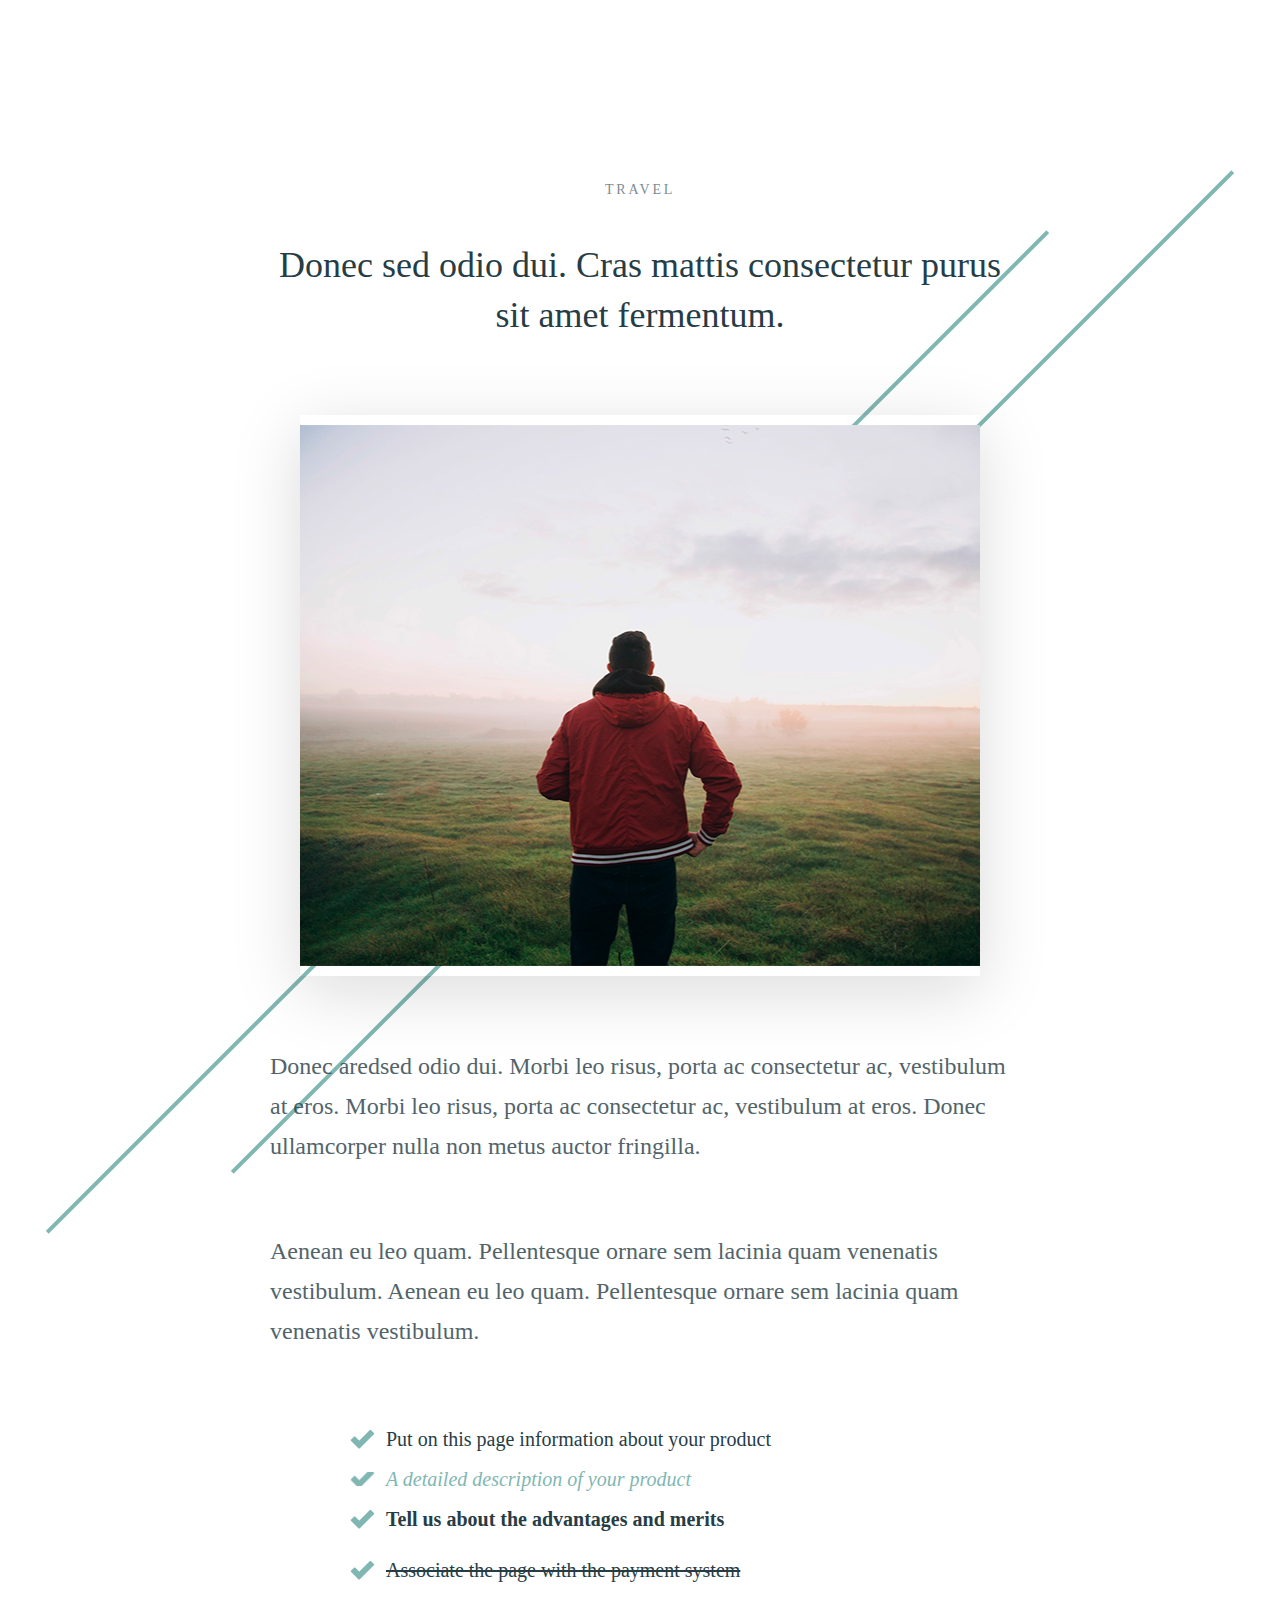
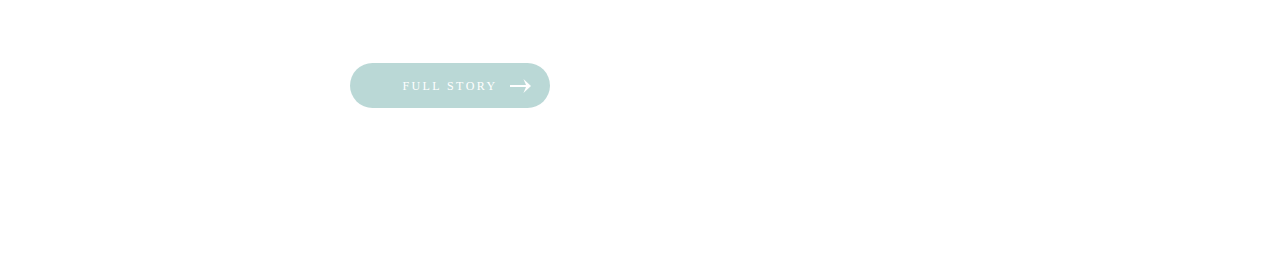
<file: index.html>
<!DOCTYPE html>
<html lang="en">
<head>
    <meta charset="UTF-8">
	<meta http-equiv="Content-type" content="text/html;charset=UTF-8" />
    <title>homework_9</title>
    <link rel="stylesheet" href="css/style.css" />

</head>
<body>
    <div class="basis">
        
            <p class="name">
                Travel
            </p>
            <p class="title">
                Donec sed odio dui. Cras mattis consectetur purus <br/> sit amet fermentum.
            </p>
            <div class="square-backgr">

            </div>

            <div class="basis-paragraph">
                <p>
                    Donec aredsed odio dui. Morbi leo risus, porta ac consectetur ac, vestibulum at eros. Morbi leo risus, porta ac consectetur ac, vestibulum at eros. Donec ullamcorper nulla non metus auctor fringilla.
                </p>
                <p class="paragraph-2">
                    Aenean eu leo quam. Pellentesque ornare sem lacinia quam venenatis vestibulum. Aenean eu leo quam. Pellentesque ornare sem lacinia quam venenatis vestibulum.
                 </p>
            </div>
            <div class="description_itemes" >
                <ul class="itemes">
                    <li class="item_1">
                        Put on this page information about your product
                    </li>
                    <li class="item_2">
                        A detailed description of your product
                    </li>
                    <li class="item_3" >
                        Tell us about the advantages and merits
                    </li>
                    <li class="item_4" >
                        Associate the page with the payment system
                    </li>
                </ul>
            </div>
            <div>
                    <a href="#">
                        <button class="button_story">Full Story</button>
                    </a>
                
            </div>
            
    </div>
</body>
</html>
</file>
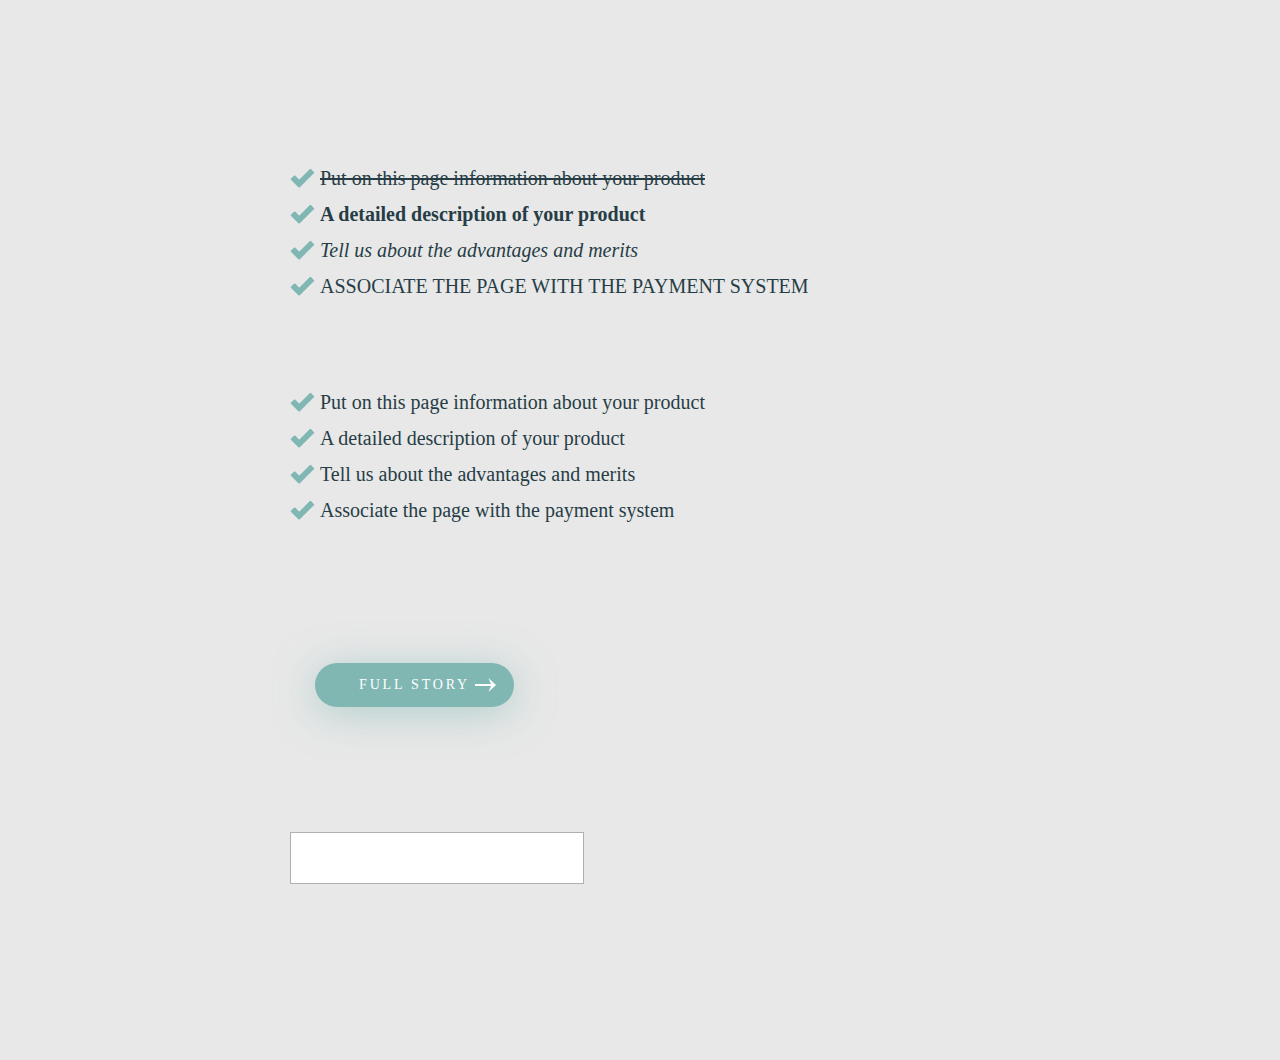
<file: hw_10/index.html>
<!DOCTYPE html>
<html lang="en">
<head>
    <meta charset="UTF-8">
	<meta http-equiv="Content-type" content="text/html;charset=UTF-8" />
    <title>homework_10</title>
    <link rel="stylesheet" href="css/style.css" />

</head>
<body>
    <div>
        <ul class="list1">
            <li>Put on this page information about your product</li>
            <li>A detailed description of your product</li>
            <li>Tell us about the advantages and merits</li>
            <li>Associate the page with the payment system</li>
        </ul>
    </div>
    <div>
        <ul class="list2">
            <li>Put on this page information about your product</li>
            <li class="textred"> A detailed description of your product</li>
            <li>Tell us about the advantages and merits</li>
            <li>Associate the page with the payment system</li>
    </div>
    </ul>
    <a href="#">
        <button class="button_story">Full Story</button>
    </a>
    <form action="#">
        <input type="text" class="textinput">
    </form>
</body>
</html>
</file>
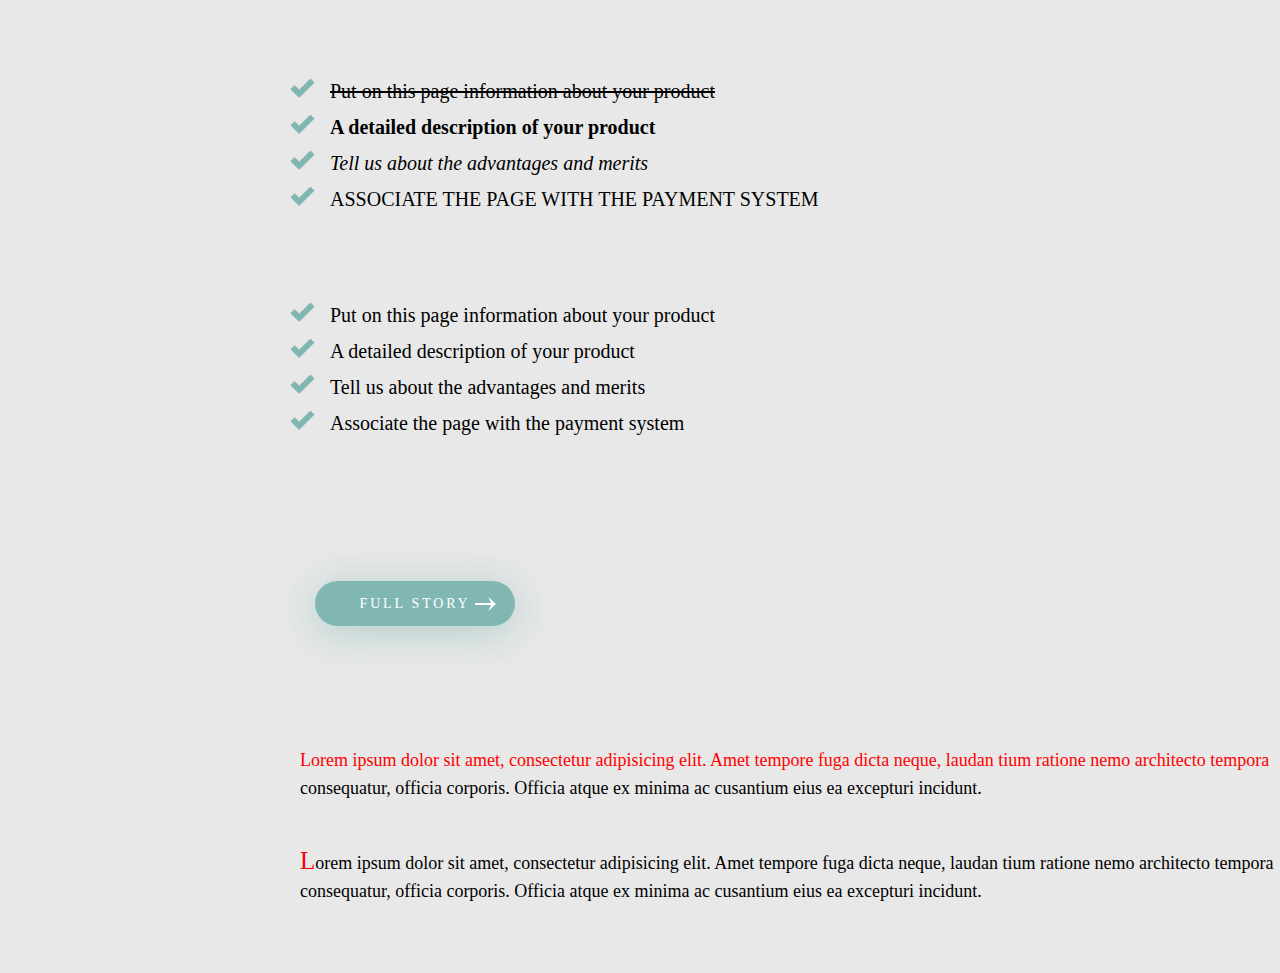
<file: hw_11/index.html>
<!DOCTYPE html>
<html lang="en">
<head>
    <meta charset="UTF-8">
	<meta http-equiv="Content-type" content="text/html;charset=UTF-8" />
    <title>homework_10</title>
    <link rel="stylesheet" href="css/style.css" />

</head>
<body>
    <div>
        <ul class="list_1">
            <li>Put on this page information about your product</li>
            <li>A detailed description of your product</li>
            <li>Tell us about the advantages and merits</li>
            <li>Associate the page with the payment system</li>
        </ul>
    </div>
    <div>
        <ul class="list_2">
            <li>Put on this page information about your product</li>
            <li class="red_line" >A detailed description of your product</li>
            <li>Tell us about the advantages and merits</li>
            <li>Associate the page with the payment system</li>
        </ul>
    </div>
    <div>
        <a href="#">
            <button class="story_button">Full Story</button>
        </a>
    </div>
    <div>
        <p class="paragraph_1">
            Lorem ipsum dolor sit amet, consectetur adipisicing elit. Amet tempore fuga dicta neque, laudan
            tium ratione nemo architecto tempora consequatur, officia corporis. Officia atque ex minima ac
            cusantium eius ea excepturi incidunt.
        </p>
    </div>
    <div>
        <p class="paragraph_2">
            Lorem ipsum dolor sit amet, consectetur adipisicing elit. Amet tempore fuga dicta neque, laudan
            tium ratione nemo architecto tempora consequatur, officia corporis. Officia atque ex minima ac
            cusantium eius ea excepturi incidunt.
        </p>
    </div> 

</body>
</html>
</file>
<file: css/style.css>
*{
	padding: 0;
	margin: 0;
	border: 0;
}
*,*:before,*:after{
	-moz-box-sizing: border-box;
	-webkit-box-sizing: border-box;
	box-sizing: border-box;
}
:focus,:active{outline: none;}
a:focus,a:active{outline: none;}

nav,footer,header,aside{display:block;}

html,body{
	height: 100%;
	width: 100%;
	font-size: 100%;
	line-height: 1;
	font-size: 14px;
	-ms-text-size-adjust: 100%;
	-moz-text-size-adjust: 100%;
	-webkit--text-size-adjust: 100%;
}
input,button,textarea{font-family: inherit;}

input::-ms-clear{display:none;}
button{cursor: pointer;}
button::-moz-focus-inner {padding: 0;border: 0;}
a, a:visited{text-decoration: none}
a:hover{text-decoration: none}
ul li{list-style: none;}
img{vertical-align: top;}
h1,h2,h3,h4,h5,h6{font-size: inherit;font-weight: 400;}



 .basis{
		 max-width: 1440px;
		 margin: 0 auto;
		height: 1700px;
		background-color: #e8e8e8;
		background:	url('../img/ellipse_1_copy_4.png') center 0px no-repeat;
 }

  .name{
		opacity: 0.6;
		font-family: ArialMT;
		font-size: 14px;
		line-height: 40px;
		font-weight: 400;
		text-transform: uppercase;
		letter-spacing: 0.2em;
		color: #273d46;
		margin-top: 170px;
		text-align: center;

 }

 .title{
			font-family: TimesNewPSMT;
			font-size: 36px;
			line-height: 50px;
			font-weight: 400;
			color: #273d46;
			margin-top: 30px;
			text-align: center;

 }

 .square-backgr{
		max-width: 841px;
		height: 561px;
		box-shadow: 0px 15px 65px 0px rgba(15,15,16,0.15);
		margin-top: 75px;
		margin-left: 300px;
		margin-right: 300px;
	 	background: url('../img/light-man\ copy.png')center 10px no-repeat;
	

 }

 .basis-paragraph{
		max-width: 740px;
		margin: 70px auto;
		opacity: 0.8;
		font-family: TimesNewPSMT;
		font-size: 24px;
		line-height: 40px;
		font-weight: 400;
		color: #273d46;
 }

 .paragraph-2{
	 	margin-top: 65px;
 }
 
 .item_1{
	
		font-family: ArialMT;
		font-size: 20px;
		line-height: 36px;
		font-weight: 400;
		color: #273d46;
 }

 .item_2{
		font-family: ArialMT	;
		font-size: 20px	;
		line-height: 14px	;
		font-weight: 400	;
		font-style:  italic;
		color: #80b7b3;		
 }

 .item_3{
		font-family: ArialMT;
		font-size: 20px;
		line-height: 36px;
		font-weight: 700;
		color: #273d46;
 }

 .item_4{
	
		font-family: ArialMT;
		font-size: 20px;
		line-height: 36px;
		font-weight: 400;
		text-decoration: line-through;
		color: #273d46;

 }

 .itemes li{
		padding: 0 36px;
		margin-bottom: 15px;
		background: url('../img/check_icon_40.png') left no-repeat;
 }

.description_itemes{
		max-width: 470px;
	 	margin-top: 65px;
	 	margin-left: 350px;
 }

 .button_story{
	 	margin-left: 350px;
	 	margin-top: 60px;
	 	width: 200px;
	 	height: 45px;
	 	border-radius: 25px;
	 	background: rgba(127,183,179,0.54)
		 url('../img/shape_2_9.png') 160px 50% no-repeat;
		 ont-family: ArialMT;
		font-size: 12px;
		line-height: 40px;
		font-weight: 400;
		text-transform: uppercase;
		letter-spacing: 0.2em;
		color: white;
	
 }
</file>
<file: hw_10/css/style.css>
*{
	padding: 0;
	margin: 0;
	border: 0;
}
*,*:before,*:after{
	-moz-box-sizing: border-box;
	-webkit-box-sizing: border-box;
	box-sizing: border-box;
}
:focus,:active{outline: none;}
a:focus,a:active{outline: none;}

nav,footer,header,aside{display:block;}

html,body{
	height: 100%;
	width: 100%;
	font-size: 100%;
	line-height: 1;
	font-size: 14px;
	-ms-text-size-adjust: 100%;
	-moz-text-size-adjust: 100%;
	-webkit--text-size-adjust: 100%;
}
input,button,textarea{font-family: inherit;}

input::-ms-clear{display:none;}
button{cursor: pointer;}
button::-moz-focus-inner {padding: 0;border: 0;}
a, a:visited{text-decoration: none}
a:hover{text-decoration: none}
ul li{list-style: none;}
img{vertical-align: top;}
h1,h2,h3,h4,h5,h6{font-size: inherit;font-weight: 400;}

body{
	background-color: #e8e8e8;
}

.list1 {
	margin: 160px 0px 0px 290px;
	font-family: ArialMT;
	font-size: 20px;
	line-height: 36px;
	font-weight: 400;
	color: #273d46;
}

.list1 li{
	padding: 0px 0px 0px 30px;
	background: url('../img/check_icon_40.png') left no-repeat;
}

.list1 li:first-child{
	text-decoration: line-through;
}

.list1 li:nth-child(2){
	font-weight: 700;
}

.list1 li:nth-child(3){
	font-style: italic;
} 

.list1 li:nth-child(4){
	text-transform: uppercase;
}

.list2 {
	margin: 80px 0px 0px 290px;
	font-family: ArialMT;
	font-size: 20px;
	line-height: 36px;
	font-weight: 400;
	color: #273d46;

}

.list2 li{
	padding: 0px 0px 0px 30px;
	background: url('../img/check_icon_40.png') left no-repeat;
}



.textred:hover{
	color: #d55a5a;
	background: url('../img/check\ icon.png') left no-repeat;
	
}


.button_story{
	margin: 135px 0px 0px 315px;
	height: 44px;
	width: 199px;
	border-radius: 25px;
	box-shadow: 0px 6px 40px 0px rgba(128,183,179,0.54);
	font-family: ArialMT;
	font-size: 14px;
	line-height: 40px;
	font-weight: 400;
	text-transform: uppercase;
	letter-spacing: 0.2em;
	color: #ffffff;
	
	text-align: center;
	background: url('../img/shape_2_9.png') 160px 50% no-repeat;
	background-color: #80b7b3;
}

.button_story:hover{
	background-color: #3a5856;
	box-shadow: 0px 6px 40px 0px rgba(128,183,179,0.54);
}

.button_story:active{
	background-color: #818181;
}

.textinput {
	margin: 125px 0px 100px 290px;
	width: 294px;
	height: 52px;
	border: 1px solid #b0b0b0;

}

.textinput:focus{
	border: 1px solid #7fbed5;
	box-shadow: 0px 0px 20px -1px rgba(127,190,213,0.93);
}
</file>
<file: hw_11/css/style.css>
*{
	padding: 0;
	margin: 0;
	border: 0;
}
*,*:before,*:after{
	-moz-box-sizing: border-box;
	-webkit-box-sizing: border-box;
	box-sizing: border-box;
}
:focus,:active{outline: none;}
a:focus,a:active{outline: none;}

nav,footer,header,aside{display:block;}

html,body{
	height: 100%;
	width: 100%;
	font-size: 100%;
	line-height: 1;
	font-size: 14px;
	-ms-text-size-adjust: 100%;
	-moz-text-size-adjust: 100%;
	-webkit--text-size-adjust: 100%;
}
input,button,textarea{font-family: inherit;}

input::-ms-clear{display:none;}
button{cursor: pointer;}
button::-moz-focus-inner {padding: 0;border: 0;}
a, a:visited{text-decoration: none}
a:hover{text-decoration: none}
ul li{list-style: none;}
img{vertical-align: top;}
h1,h2,h3,h4,h5,h6{font-size: inherit;font-weight: 400;}

body{
	background-color: #e8e8e8;
}

.list_1 {
	margin: 73px 0px 0px 290px;
	font-family: ArialMT;
	font-size: 20px;
	line-height: 36px;
	font-weight: 400;
}

.list_1 li:nth-child(1) {
	text-decoration: line-through ;
}

.list_1 li:nth-child(2) {
	font-weight: 700;
}

.list_1 li:nth-child(3) {
	font-style: italic;
}

.list_1 li:nth-child(4) {
	text-transform: uppercase;
}

.list_1 li::before{
	content: '';
	padding: 0px 0px 0px 40px;
	background: url(../img/check_icon_40.png) 0 0 no-repeat;
	width: 25px;
	height: 19px;
	display: inline-block;
}

.list_2 {
	margin: 80px 0px 0px 290px;
	font-family: ArialMT;
	font-size: 20px;
	line-height: 36px;
	font-weight: 400;
}

.list_2 li::before{
	content: '';
	padding: 0px 0px 0px 40px;
	background: url(../img/check_icon_40.png) 0 0 no-repeat;
	width: 25px;
	height: 19px;
	display: inline-block;
}

.red_line:hover::before{
	color: #d55a5a;
	background: url('../img/check\ icon.png') 0 0 no-repeat;
}

.red_line:hover{
	color: #d55a5a;;
}

.story_button {
	font-family: ArialMT;
	font-size: 14px;
	line-height: 40px;
	font-weight: 400;
	text-transform: uppercase;
	letter-spacing: 0.2em;
	color: #ffffff;
	margin: 140px 0px 0px 315px;
	width: 200px;
	height: 45px;
	border-radius: 25px;
	background: url('../img/shape_2_9.png') 160px 50% no-repeat;
	background-color: #80b7b3;
	box-shadow: 0px 6px 40px 0px rgba(128,183,179,0.54);
}

.story_button:hover{
	background-color: #3a5856;
	box-shadow: 0px 6px 40px 0px rgba(128,183,179,0.54);
}

.story_button:active{
	background-color: #818181;
}


.paragraph_1 {
	font-family: ArialMT;
	font-size: 18px;
	line-height: 28px;
	font-weight: 400;
	margin: 120px 0px 0px 300px;
}
.paragraph_1::first-line{
	color: #ff0000;
}

.paragraph_2 {
	margin: 45px 0px 0px 300px;
	font-family: ArialMT;
	font-size: 18px;
	line-height: 28px;
	font-weight: 400;
	
}
 
.paragraph_2::first-letter{
	font-size: 25px;
	color: #ff0000;
}
</file>
